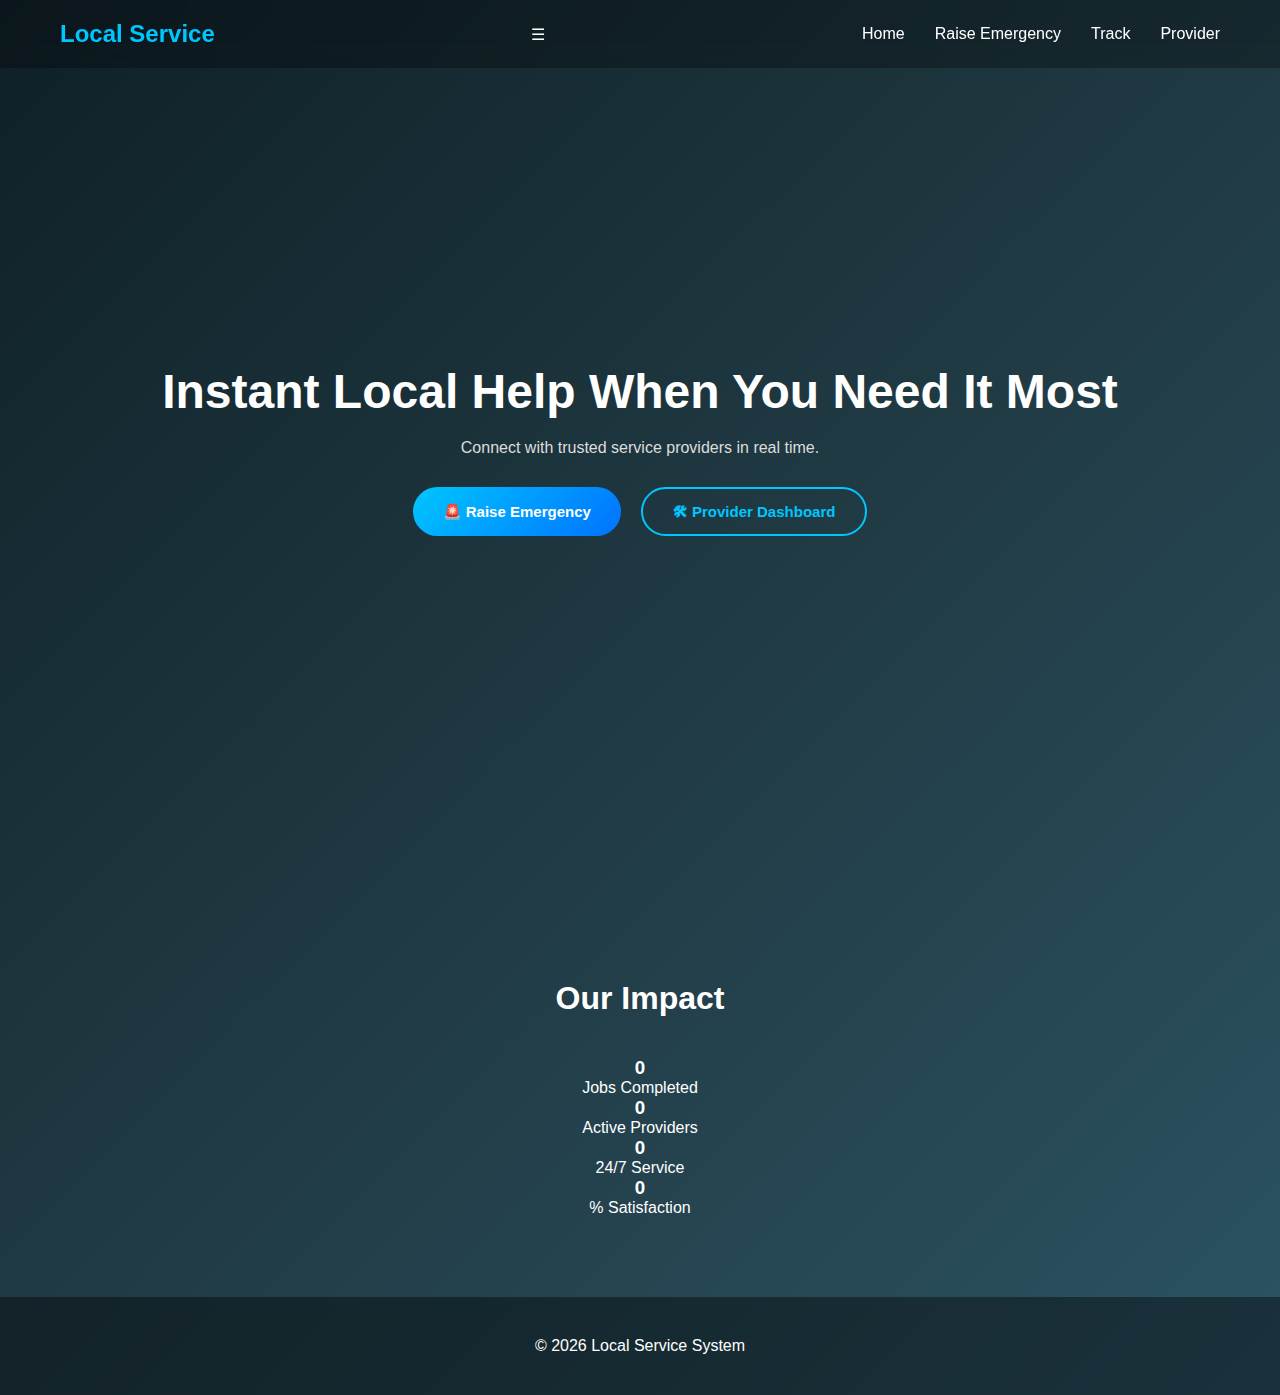
<file: frontend/index.html>
<!DOCTYPE html>
<html>
<head>
    <meta charset="UTF-8">
    <title>Local Service System</title>
    <meta name="viewport" content="width=device-width, initial-scale=1.0">

    <link rel="stylesheet" href="css/main.css">
</head>
<body>

<nav>
    <h2>Local Service</h2>

    <div class="menu-toggle" onclick="toggleMenu()">
        ☰
    </div>

    <ul id="navLinks">
        <li><a href="index.html">Home</a></li>
        <li><a href="emergency.html">Raise Emergency</a></li>
        <li><a href="track.html">Track</a></li>
        <li><a href="provider.html">Provider</a></li>
    </ul>
</nav>


<div class="hero" class="reveal">

    <div class="blob blob1"></div>
    <div class="blob blob2"></div>

    <h1>Instant Local Help When You Need It Most</h1>
    <p>Connect with trusted service providers in real time.</p>

    <div class="hero-buttons">
        <button class="btn primary" onclick="goTo('emergency.html')">
            🚨 Raise Emergency
        </button>

        <button class="btn secondary" onclick="goTo('provider.html')">
            🛠 Provider Dashboard
        </button>
    </div>
</div>

<section class="reveal">
    <h2 class="section-title">Our Impact</h2>

    <div class="stats">
        <div class="stat">
            <h3 class="counter" data-target="150">0</h3>
            <span>Jobs Completed</span>
        </div>

        <div class="stat">
            <h3 class="counter" data-target="50">0</h3>
            <span>Active Providers</span>
        </div>

        <div class="stat">
            <h3 class="counter" data-target="24">0</h3>
            <span>24/7 Service</span>
        </div>

        <div class="stat">
            <h3 class="counter" data-target="98">0</h3>
            <span>% Satisfaction</span>
        </div>
    </div>
</section>


<footer>
    <p>© 2026 Local Service System</p>
</footer>

<script src="js/main.js"></script>
</body>
</html>
</file>
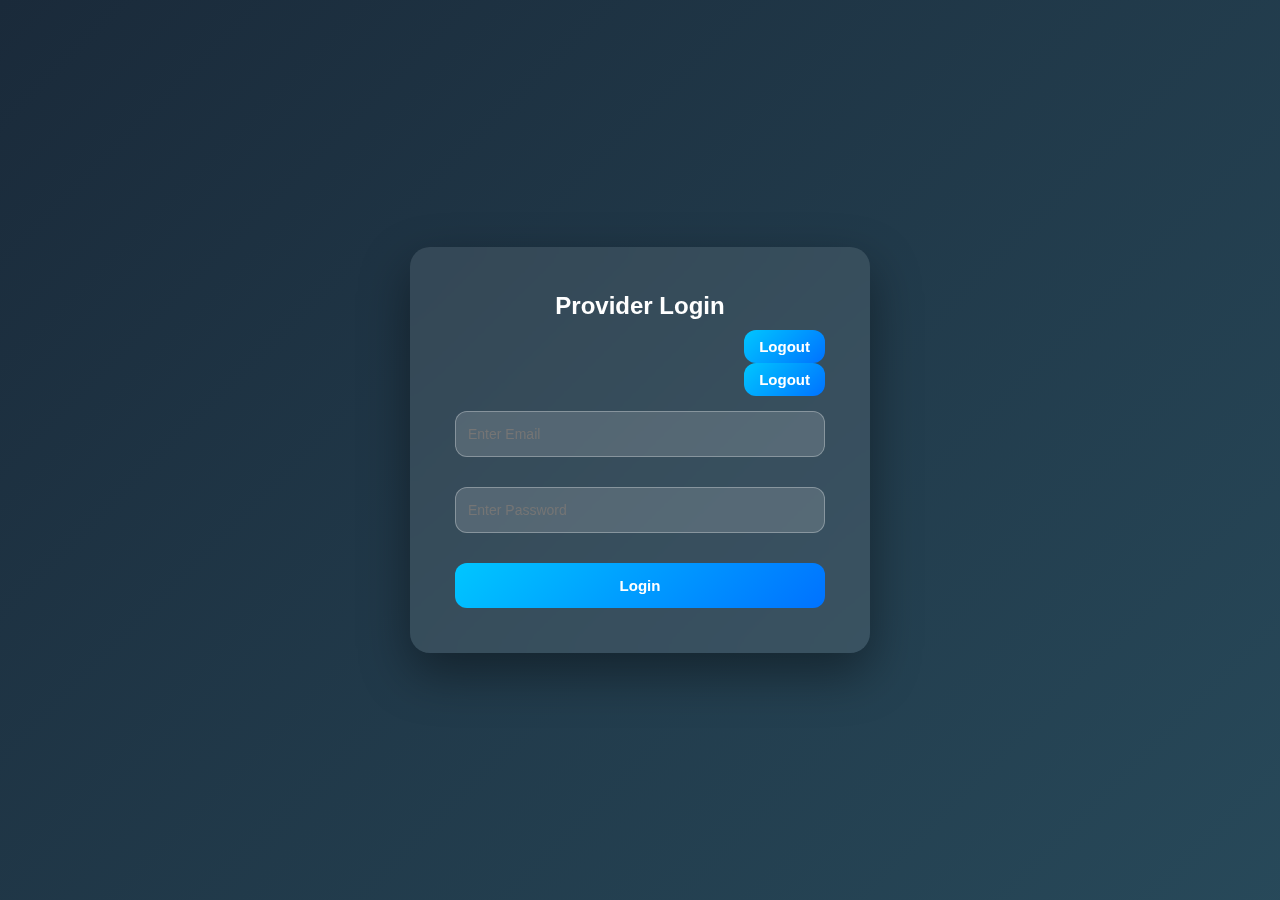
<file: frontend/provider.html>
<!DOCTYPE html>
<html lang="en">
<head>
    <meta charset="UTF-8">
    <title>Provider Dashboard</title>
</head>
<body>

<h2>Service Provider Dashboard</h2>

<label>Select Service Type:</label>
<select id="serviceType">
    <option value="plumber">Plumber</option>
    <option value="electrician">Electrician</option>
    <option value="mechanic">Mechanic</option>
</select>

<button onclick="loadEmergencies()">Load Emergency Requests</button>

<hr>

<h3>Emergency Requests</h3>
<div id="requestList"></div>

<script src="js/provider.js"></script>

</body>
</html>
</file>
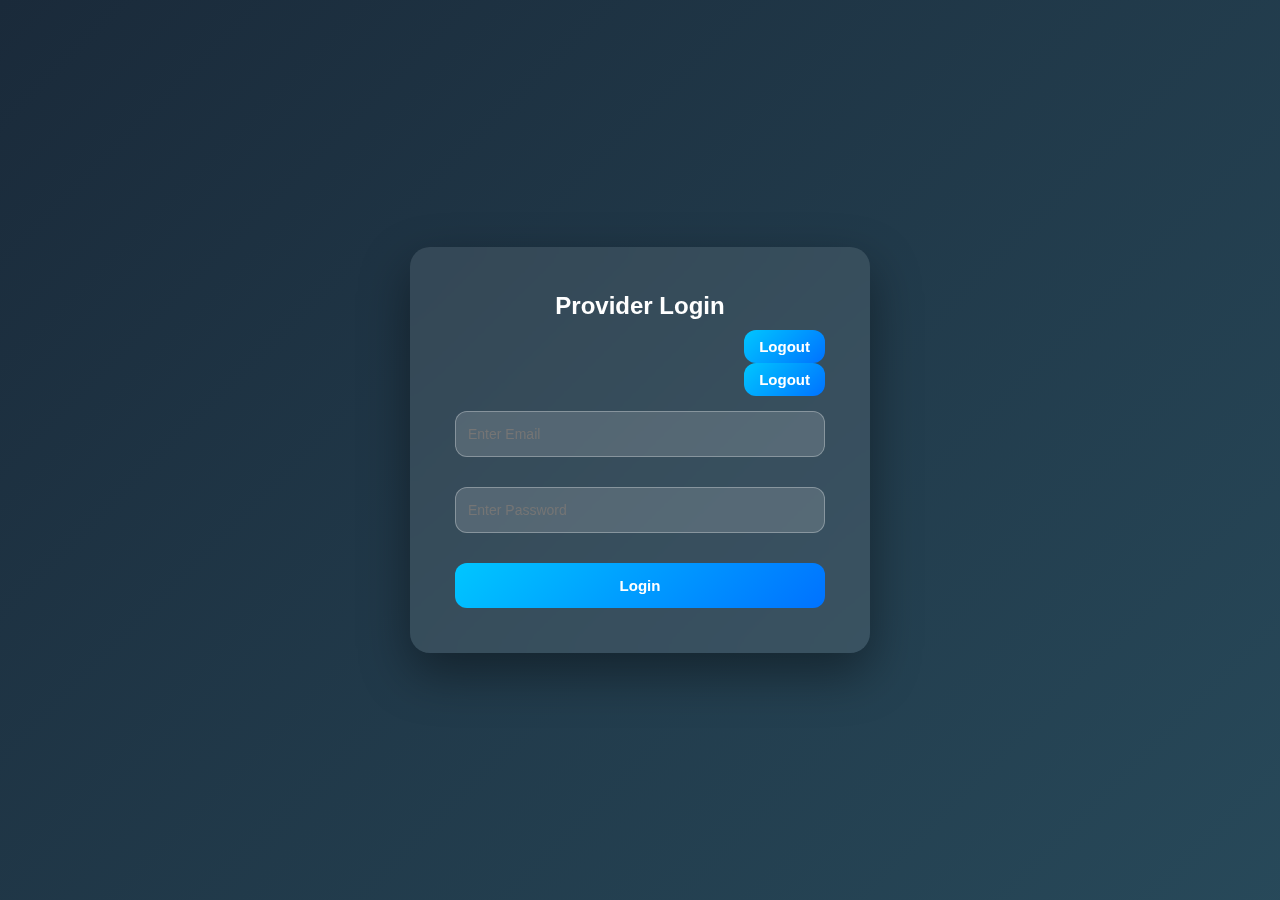
<file: frontend/provider_login.html>
<!DOCTYPE html>
<html>
<head>
    <meta charset="UTF-8">
    <title>Provider Login</title>
    <meta name="viewport" content="width=device-width, initial-scale=1.0">
    <link rel="stylesheet" href="css/style.css">
</head>
<body>

<div class="container">
    <div class="card">
        <h2>Provider Login</h2>

            <div style="display:flex; justify-content:space-between; align-items:center;">
                <span id="providerName"></span>
                <button onclick="logout()" class="btn" style="width:auto; padding:8px 15px;">
                    Logout
                </button>
            </div>

            <div style="display:flex; justify-content:space-between; align-items:center; margin-bottom:15px;">
                <span id="providerName"></span>
                <button onclick="logout()" class="btn" style="width:auto; padding:8px 15px;">
                    Logout
                </button>
            </div>

        <div class="input-group">
            <input type="email" id="email" placeholder="Enter Email">
        </div>

        <div class="input-group">
            <input type="password" id="password" placeholder="Enter Password">
        </div>

        <button class="btn" onclick="login()">Login</button>
    </div>
</div>

<script src="js/login.js"></script>
</body>
</html>
</file>
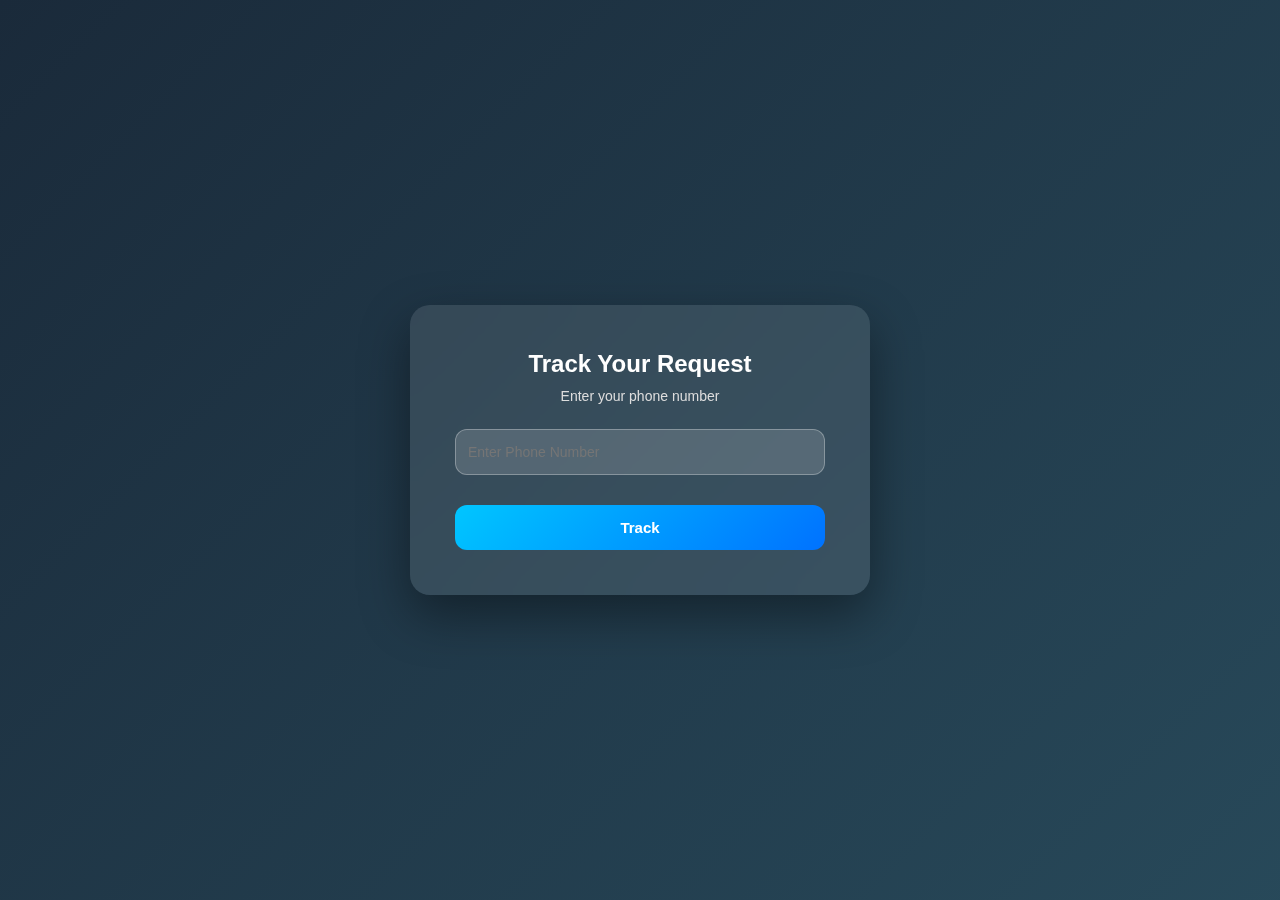
<file: frontend/track.html>
<!DOCTYPE html>
<html>
<head>
    <meta charset="UTF-8">
    <title>Track Request</title>
    <meta name="viewport" content="width=device-width, initial-scale=1.0">
    <link rel="stylesheet" href="css/style.css">
</head>
<body>

<div class="container">
    <div class="card">
        <h2>Track Your Request</h2>
        <p class="subtitle">Enter your phone number</p>

        <div class="input-group">
            <input type="text" id="phone" placeholder="Enter Phone Number">
        </div>

        <button class="btn" onclick="trackRequest()">Track</button>

        <div id="statusBox" class="response" style="margin-top:20px;"></div>
    </div>
</div>
<div id="toast-container"></div>
<script src="js/track.js"></script>
</body>
</html>
</file>
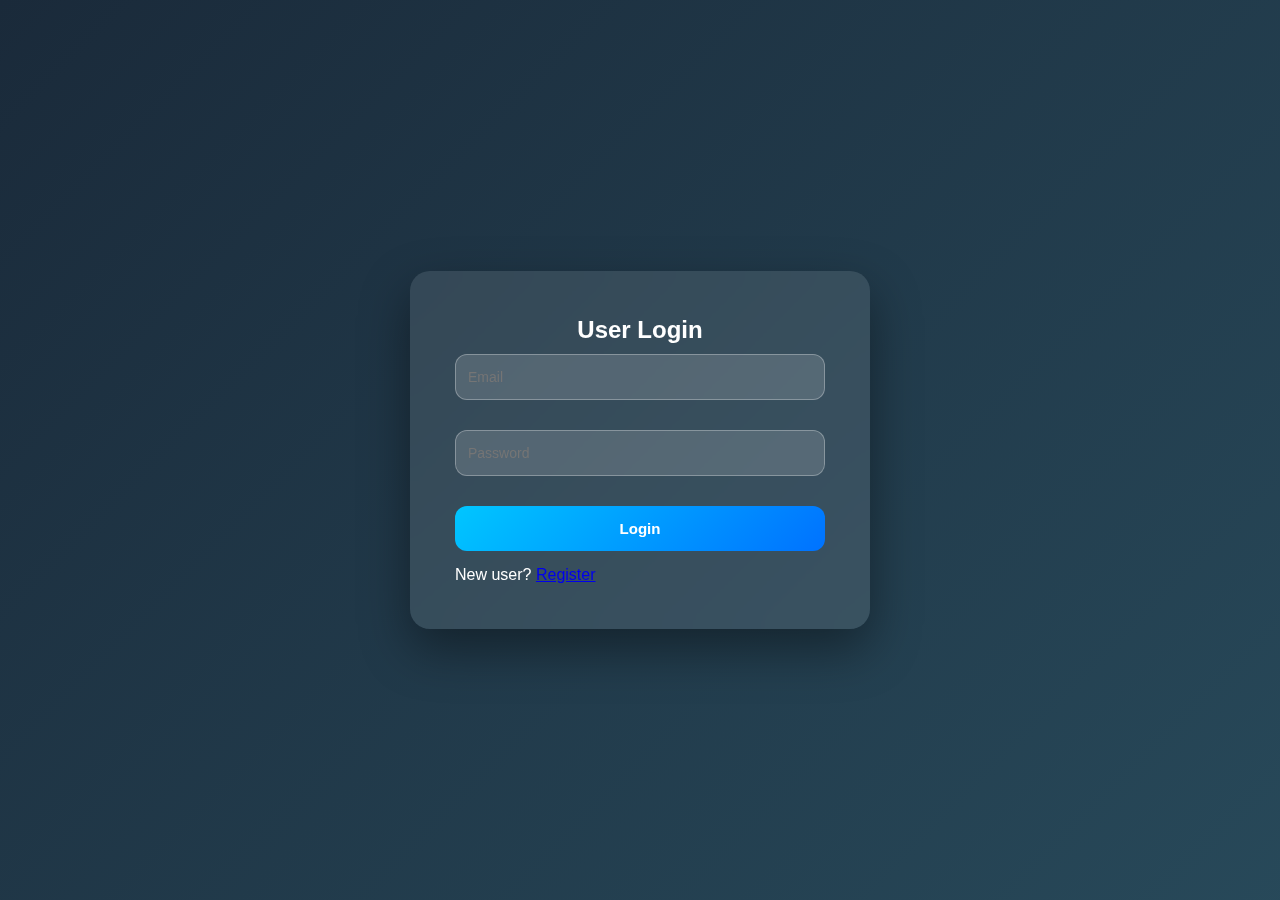
<file: frontend/user_dashboard.html>
<!DOCTYPE html>
<html>
<head>
    <meta charset="UTF-8">
    <title>User Dashboard</title>
    <meta name="viewport" content="width=device-width, initial-scale=1.0">
    <link rel="stylesheet" href="css/style.css">
</head>
<body>

<div id="toast-container"></div>

<div class="container">
    <div class="card">

        <h2>Welcome, <span id="userName"></span></h2>
        <p class="subtitle">Manage your service requests</p>

        <div style="margin-top:20px;">
            <button class="btn" onclick="goToEmergency()">Raise Emergency</button>
        </div>

        <div style="margin-top:15px;">
            <button class="btn" onclick="goToTrack()">Track Request</button>
        </div>

        <div style="margin-top:15px;">
            <button class="btn" onclick="logout()">Logout</button>
        </div>

    </div>
</div>

<script src="js/main.js"></script>
<script src="js/user_dashboard.js"></script>

</body>
</html>
</file>
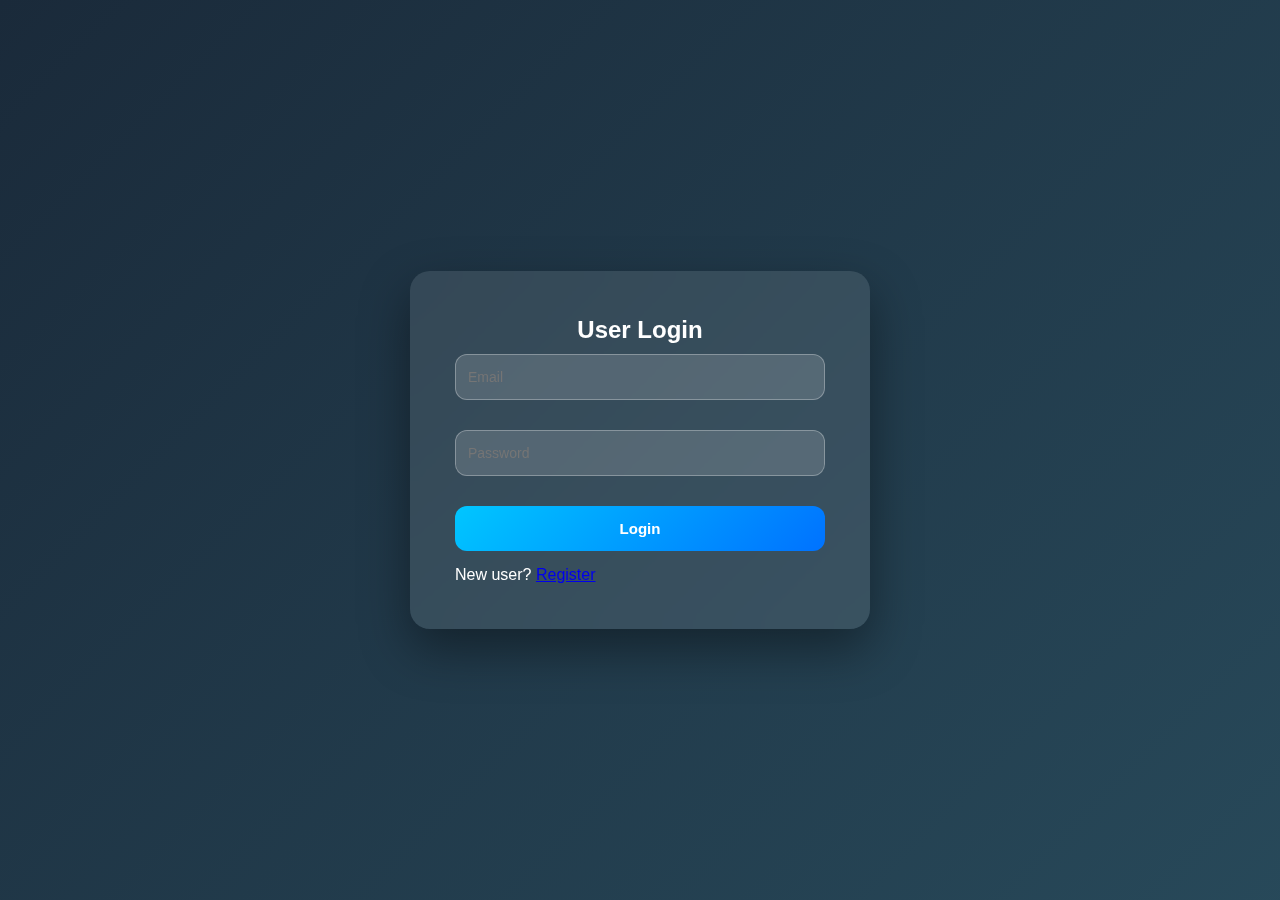
<file: frontend/user_login.html>
<!DOCTYPE html>
<html>
<head>
    <meta charset="UTF-8">
    <title>User Login</title>
    <link rel="stylesheet" href="css/style.css">
</head>
<body>

<div id="toast-container"></div>

<div class="container">
    <div class="card">
        <h2>User Login</h2>

        <div class="input-group">
            <input type="email" id="email" placeholder="Email">
        </div>

        <div class="input-group">
            <input type="password" id="password" placeholder="Password">
        </div>

        <button class="btn" onclick="loginUser()">Login</button>

        <p style="margin-top:15px;">
            New user? <a href="user_register.html">Register</a>
        </p>
    </div>
</div>

<script src="js/main.js"></script>
<script src="js/user_auth.js"></script>

</body>
</html>
</file>
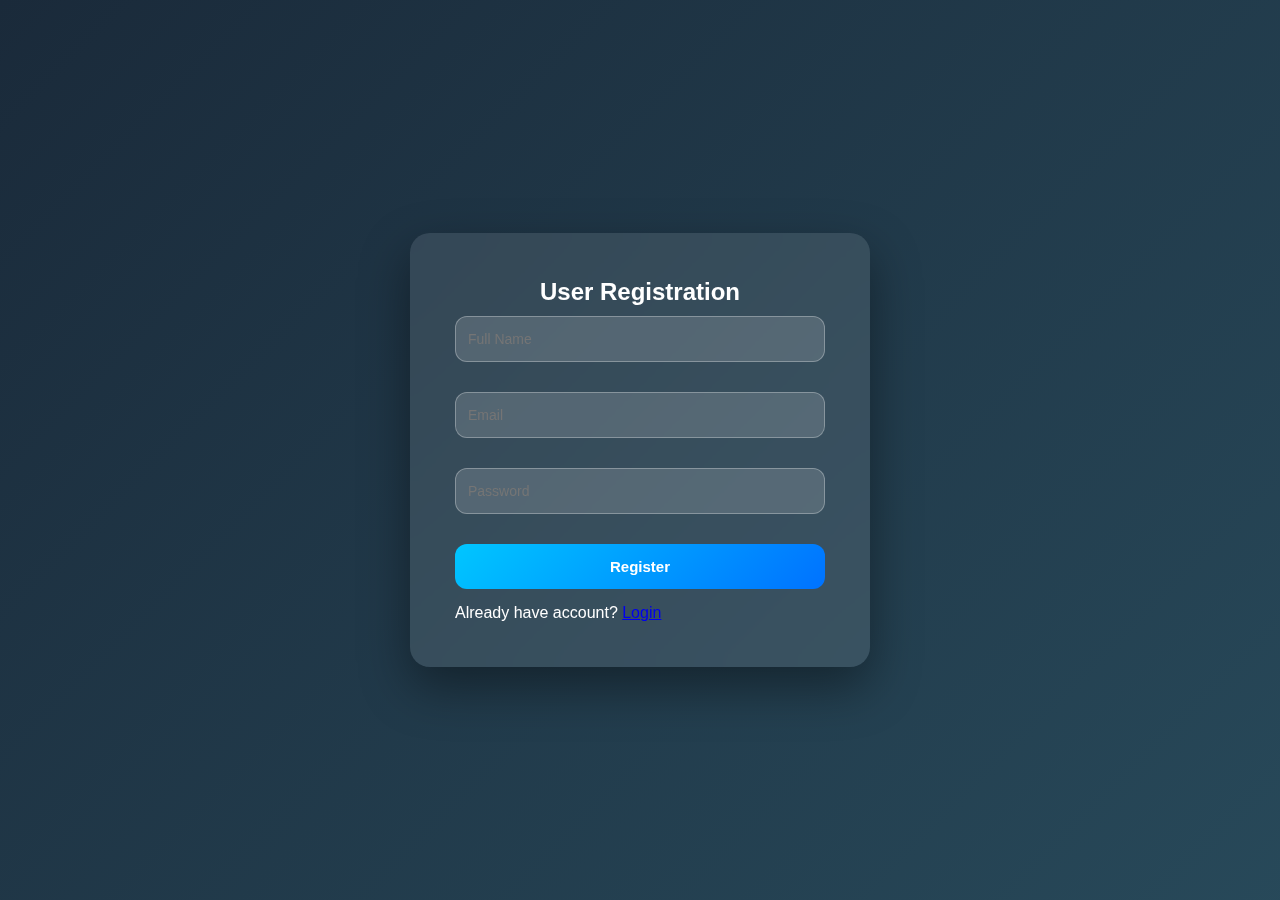
<file: frontend/user_register.html>
<!DOCTYPE html>
<html>
<head>
    <meta charset="UTF-8">
    <title>User Register</title>
    <link rel="stylesheet" href="css/style.css">
</head>
<body>

<div id="toast-container"></div>

<div class="container">
    <div class="card">
        <h2>User Registration</h2>

        <div class="input-group">
            <input type="text" id="name" placeholder="Full Name">
        </div>

        <div class="input-group">
            <input type="email" id="email" placeholder="Email">
        </div>

        <div class="input-group">
            <input type="password" id="password" placeholder="Password">
        </div>

        <button class="btn" onclick="registerUser()">Register</button>

        <p style="margin-top:15px;">
            Already have account? <a href="user_login.html">Login</a>
        </p>
    </div>
</div>

<script src="js/main.js"></script>
<script src="js/user_auth.js"></script>

</body>
</html>
</file>
<file: frontend/css/main.css>
* {
    margin: 0;
    padding: 0;
    box-sizing: border-box;
    font-family: 'Segoe UI', sans-serif;
}

body {
    background: linear-gradient(135deg, #0f2027, #203a43, #2c5364);
    color: white;
    overflow-x: hidden;
}

/* Navbar */
nav {
    display: flex;
    justify-content: space-between;
    align-items: center;
    padding: 20px 60px;
    position: fixed;
    width: 100%;
    backdrop-filter: blur(10px);
    background: rgba(0,0,0,0.3);
}

nav h2 {
    color: #00c6ff;
}

nav ul {
    list-style: none;
    display: flex;
    gap: 30px;
}

nav ul li a {
    color: white;
    text-decoration: none;
    transition: 0.3s;
}

nav ul li a:hover {
    color: #00c6ff;
}

/* Hero */
.hero {
    height: 100vh;
    display: flex;
    flex-direction: column;
    justify-content: center;
    align-items: center;
    text-align: center;
    padding: 20px;
}

.hero h1 {
    font-size: 48px;
}

.hero p {
    margin-top: 20px;
    color: #ddd;
}

.hero-buttons {
    margin-top: 30px;
    display: flex;
    gap: 20px;
}

/* Buttons */
.btn {
    padding: 14px 30px;
    border-radius: 30px;
    border: none;
    cursor: pointer;
    font-size: 15px;
    font-weight: 600;
    transition: 0.3s ease;
}

.primary {
    background: linear-gradient(135deg, #00c6ff, #0072ff);
    color: white;
}

.secondary {
    background: transparent;
    border: 2px solid #00c6ff;
    color: #00c6ff;
}

.btn:hover {
    transform: translateY(-3px);
    box-shadow: 0 10px 25px rgba(0,0,0,0.4);
}

/* Features */
section {
    padding: 80px 20px;
    text-align: center;
}

.section-title {
    font-size: 32px;
    margin-bottom: 40px;
}

.features {
    display: flex;
    justify-content: center;
    gap: 30px;
    flex-wrap: wrap;
}

.feature-card {
    background: rgba(255,255,255,0.1);
    backdrop-filter: blur(10px);
    padding: 30px;
    border-radius: 20px;
    width: 280px;
    transition: 0.3s;
}

.feature-card:hover {
    transform: translateY(-10px);
}

/* Footer */
footer {
    text-align: center;
    padding: 40px;
    background: rgba(0,0,0,0.4);
}
</file>
<file: frontend/css/style.css>
* {
    margin: 0;
    padding: 0;
    box-sizing: border-box;
    font-family: 'Segoe UI', sans-serif;
}

body {
    background: linear-gradient(-45deg, #0f2027, #203a43, #2c5364, #1a2a3a);
    background-size: 400% 400%;
    animation: gradientMove 15s ease infinite;
    min-height: 100vh;
    display: flex;
    justify-content: center;
    align-items: center;
    padding: 40px 0;
}

.card {
    position: relative;
    z-index: 1;
}


@keyframes gradientMove {
    0% { background-position: 0% 50%; }
    50% { background-position: 100% 50%; }
    100% { background-position: 0% 50%; }
}

.bg-light {
    position: absolute;
    width: 300px;
    height: 300px;
    border-radius: 50%;
    filter: blur(120px);
    opacity: 0.4;
    z-index: 0;
}

.light1 {
    background: #00e0ff;
    top: -100px;
    left: -100px;
}

.light2 {
    background: #0072ff;
    bottom: -120px;
    right: -120px;
}


.container {
    width: 100%;
    padding: 20px;
    display: flex;
    justify-content: center;
}

.card {
    background: rgba(255, 255, 255, 0.1);
    backdrop-filter: blur(15px);
    padding: 45px;
    width: 100%;
    max-width: 460px;
    border-radius: 20px;
    box-shadow: 0 20px 50px rgba(0,0,0,0.4);
    color: white;
    animation: fadeIn 0.6s ease-in-out;
    .card {
    border: 1px solid rgba(255,255,255,0.2);
}

}

.card h2 {
    text-align: center;
    margin-bottom: 10px;
    color: white;
}

.subtitle {
    text-align: center;
    font-size: 14px;
    margin-bottom: 25px;
    color: #ddd;
}
.input-group {
    position: relative;
    margin-bottom: 30px;
}

.input-group input:hover,
.input-group textarea:hover,
.input-group select:hover {
    transform: translateY(-1px);
}


.input-group input,
.input-group textarea,
.input-group select {
    width: 100%;
    padding: 14px 12px;
    border-radius: 12px;
    border: 1px solid rgba(255,255,255,0.3);
    background: rgba(255,255,255,0.15);
    color: rgb(255, 255, 255);
    font-size: 14px;
    outline: none;
    transition: all 0.3s ease;
}

.input-group select option {
    color: black;
    background: white;
}


.input-group label {
    position: absolute;
    left: 14px;
    top: 14px;
    color: rgba(255,255,255,0.7);
    font-size: 14px;
    pointer-events: none;
    transition: 0.3s ease;
}

/* FLOAT EFFECT */
.input-group input:focus + label,
.input-group input:not(:placeholder-shown) + label,
.input-group textarea:focus + label,
.input-group textarea:not(:placeholder-shown) + label {
    top: -8px;
    left: 10px;
    font-size: 11px;
    color: #00e0ff;
    background: rgba(15,32,39,0.9);
    padding: 2px 8px;
    border-radius: 6px;
}

/* Focus Glow */
.input-group input:focus,
.input-group textarea:focus,
.input-group select:focus {
    border: 1px solid #00e0ff;
    box-shadow: 0 0 15px rgba(0,224,255,0.5);
}


textarea {
    resize: none;
    height: 80px;
}

.btn {
    width: 100%;
    padding: 14px;
    background: linear-gradient(135deg, #00c6ff, #0072ff);
    color: white;
    border: none;
    border-radius: 12px;
    cursor: pointer;
    font-size: 15px;
    font-weight: 600;
    position: relative;
    overflow: hidden;
    transition: 0.3s ease;
}

.btn::before {
    content: "";
    position: absolute;
    top: 0;
    left: -75%;
    width: 50%;
    height: 100%;
    background: rgba(255,255,255,0.3);
    transform: skewX(-25deg);
}

.btn:hover::before {
    animation: shimmer 0.8s forwards;
}

@keyframes shimmer {
    100% {
        left: 125%;
    }
}

.btn:hover {
    transform: translateY(-2px);
    box-shadow: 0 10px 25px rgba(0,0,0,0.4);
}


/* 🔥 Responsive Design */
@media (max-width: 500px) {
    .card {
        padding: 25px;
    }

    .card h2 {
        font-size: 18px;
    }
}

/* Smooth card animation */
.card {
    animation: fadeIn 0.6s ease-in-out;
}

@keyframes fadeIn {
    from {
        opacity: 0;
        transform: translateY(15px);
    }
    to {
        opacity: 1;
        transform: translateY(0);
    }
}

/* Input focus effect */
.input-group input:focus,
.input-group select:focus,
.input-group textarea:focus {
    border: 1px solid #1e3c72;
    box-shadow: 0 0 5px rgba(30, 60, 114, 0.4);
}

.response {
    margin-top: 15px;
    text-align: center;
    font-weight: 600;
    padding: 10px;
    border-radius: 10px;
    background-color: rgba(0, 255, 170, 0.2);
    color: #00ffcc;
    display: none;
}

.provider-card {
    max-width: 700px;
}

.request-list {
    margin-top: 20px;
    display: flex;
    flex-direction: column;
    gap: 15px;
}

.request-item {
    background: rgba(255,255,255,0.1);
    padding: 20px;
    border-radius: 15px;
    border: 1px solid rgba(255,255,255,0.2);
    backdrop-filter: blur(10px);
    color: white;
    transition: 0.3s ease;
}

.request-item:hover {
    transform: translateY(-3px);
    box-shadow: 0 10px 30px rgba(0,0,0,0.4);
}

.request-item h4 {
    margin-bottom: 8px;
}

.request-item p {
    font-size: 13px;
    color: #ccc;
}

.accept-btn {
    margin-top: 10px;
    padding: 10px 16px;
    border-radius: 10px;
    border: none;
    cursor: pointer;
    font-weight: 600;
    background: linear-gradient(135deg, #00ff9d, #00c853);
    color: black;
    transition: 0.3s ease;
}

.accept-btn:hover {
    transform: translateY(-2px);
    box-shadow: 0 8px 20px rgba(0,255,157,0.4);
}


.service-select {
    width: 100%;
    margin-top: 20px;
    padding: 12px 14px;
    border-radius: 12px;
    border: 1px solid rgba(255,255,255,0.3);
    background: rgba(255,255,255,0.15);
    color: white;
    font-size: 14px;
    outline: none;
    backdrop-filter: blur(10px);
    transition: 0.3s ease;
}

/* Focus Glow */
.service-select:focus {
    border: 1px solid #00e0ff;
    box-shadow: 0 0 15px rgba(0,224,255,0.5);
}

/* Dropdown Options Visible */
.service-select option {
    background: #1e3c72;
    color: white;
}

.service-select:hover {
    transform: translateY(-1px);
}

.fade-out {
    opacity: 0;
    transform: translateY(-10px);
    transition: all 0.4s ease;
}


.complete-btn {
    margin-top: 10px;
    padding: 10px 16px;
    border-radius: 10px;
    border: none;
    cursor: pointer;
    font-weight: 600;
    background: linear-gradient(135deg, #ff9800, #ff5722);
    color: white;
    transition: 0.3s ease;
}

.complete-btn:hover {
    transform: translateY(-2px);
    box-shadow: 0 8px 20px rgba(255,87,34,0.4);
}

.reveal {
    opacity: 0;
    transform: translateY(40px);
    transition: all 0.8s ease;
}

.reveal.active {
    opacity: 1;
    transform: translateY(0);
}

#toast-container {
    position: fixed;
    top: 20px;
    right: 20px;
    z-index: 9999;
}

.toast {
    min-width: 250px;
    padding: 15px 20px;
    margin-bottom: 15px;
    border-radius: 10px;
    color: white;
    font-weight: 500;
    box-shadow: 0 10px 30px rgba(0,0,0,0.3);
    animation: slideIn 0.4s ease;
}

.toast.success {
    background: linear-gradient(135deg, #00c853, #009624);
}

.toast.error {
    background: linear-gradient(135deg, #ff5252, #c62828);
}

@keyframes slideIn {
    from {
        transform: translateX(100%);
        opacity: 0;
    }
    to {
        transform: translateX(0);
        opacity: 1;
    }
}

.status-box {
    padding: 15px;
    border-radius: 10px;
    color: white;
}

.status-pending { background: orange; }
.status-assigned { background: dodgerblue; }
.status-completed { background: green; }
.status-notfound { background: #444; }


.active-highlight {
    border: 2px solid dodgerblue;
    background: rgba(30, 144, 255, 0.1);
}

.provider-header {
    display: flex;
    justify-content: space-between;
    align-items: center;
    margin-bottom: 15px;
}

.logout-btn {
    width: auto;
    padding: 8px 15px;
}   

.status-badge {
    padding: 6px 12px;
    border-radius: 20px;
    font-size: 13px;
    margin-bottom: 10px;
    display: inline-block;
}

.status-available {
    background: #e6f9ed;
    color: #1b8a3b;
}

.status-busy {
    background: #ffe6e6;
    color: #c0392b;
}
</file>
